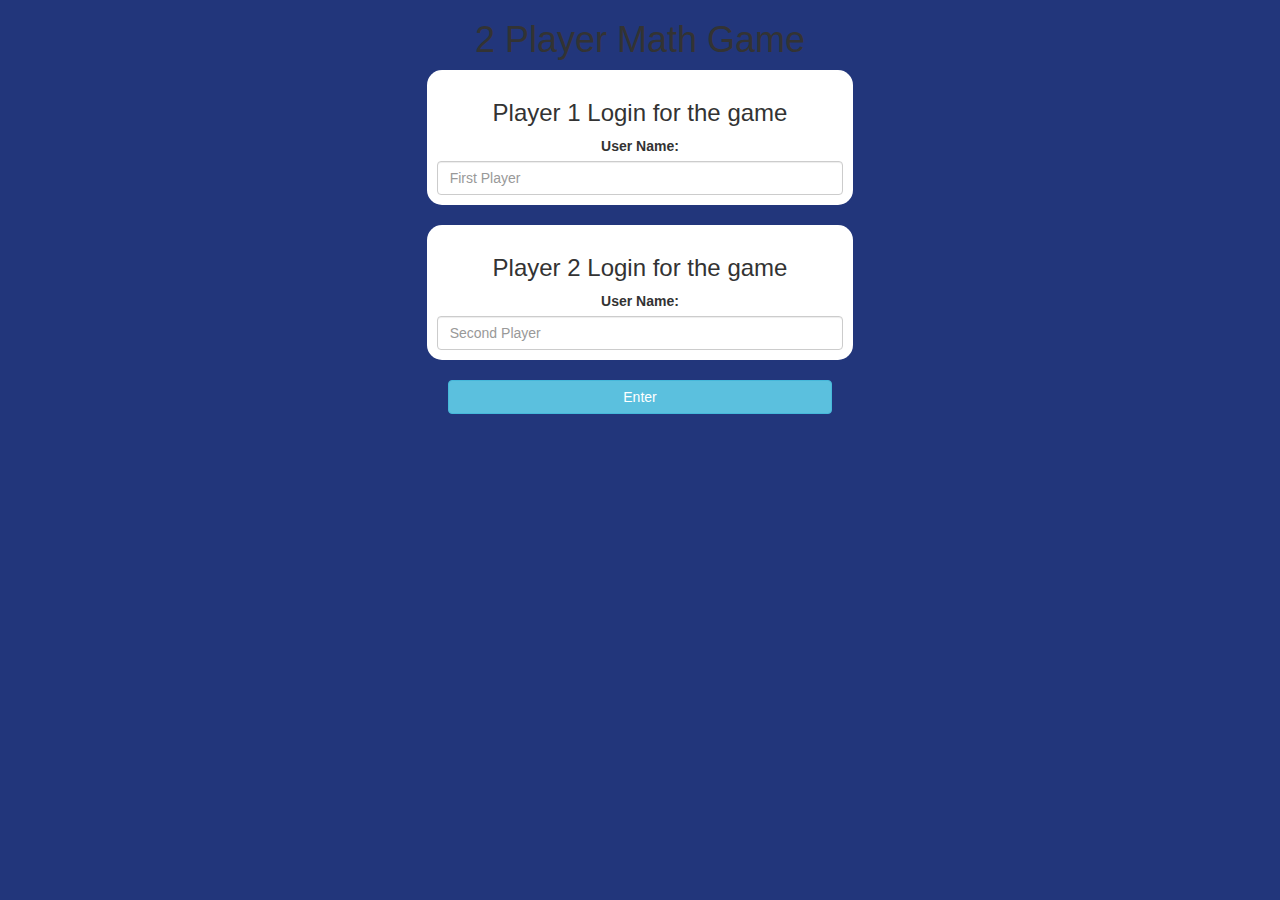
<file: index.html>
<!DOCTYPE html>
<html>
<head>
	<title>2 Player Math Game</title>

<meta name="viewport" content="width=device-width, initial-scale=1">
<link rel="stylesheet" href="https://maxcdn.bootstrapcdn.com/bootstrap/3.4.0/css/bootstrap.min.css">
<script src="https://ajax.googleapis.com/ajax/libs/jquery/3.4.1/jquery.min.js"></script>
<script src="https://maxcdn.bootstrapcdn.com/bootstrap/3.4.0/js/bootstrap.min.js"></script>

<link rel="stylesheet" type="text/css" href="style.css">

<script src="main..js"></script>
</head>
<body>
	<div>
	<center>
		
		<h1>
			2 Player Math Game
		</h1>
		<div class="col-lg-4 col-sm-8 col-xs-11 login_div1" >
			<h3>Player 1 Login for the game</h3>
			<label> User Name:</label>
			<input type="text" id="player1_name_input" class="form-control" placeholder="First Player">
			</div>
		<br>
		<div class="col-lg-4 col-sm-8 col-xs-11 login_div2" >
			<h3>Player 2 Login for the game</h3>
			<label> User Name:</label>
			<input type="text" id="player2_name_input" class="form-control" placeholder="Second Player">
			</div>
			<br>
			<button style="width:30%" class="btn btn-info" onclick="addperson()"> Enter  </button>
			
		
	</center>
	</div>

</body>
</html>
</file>
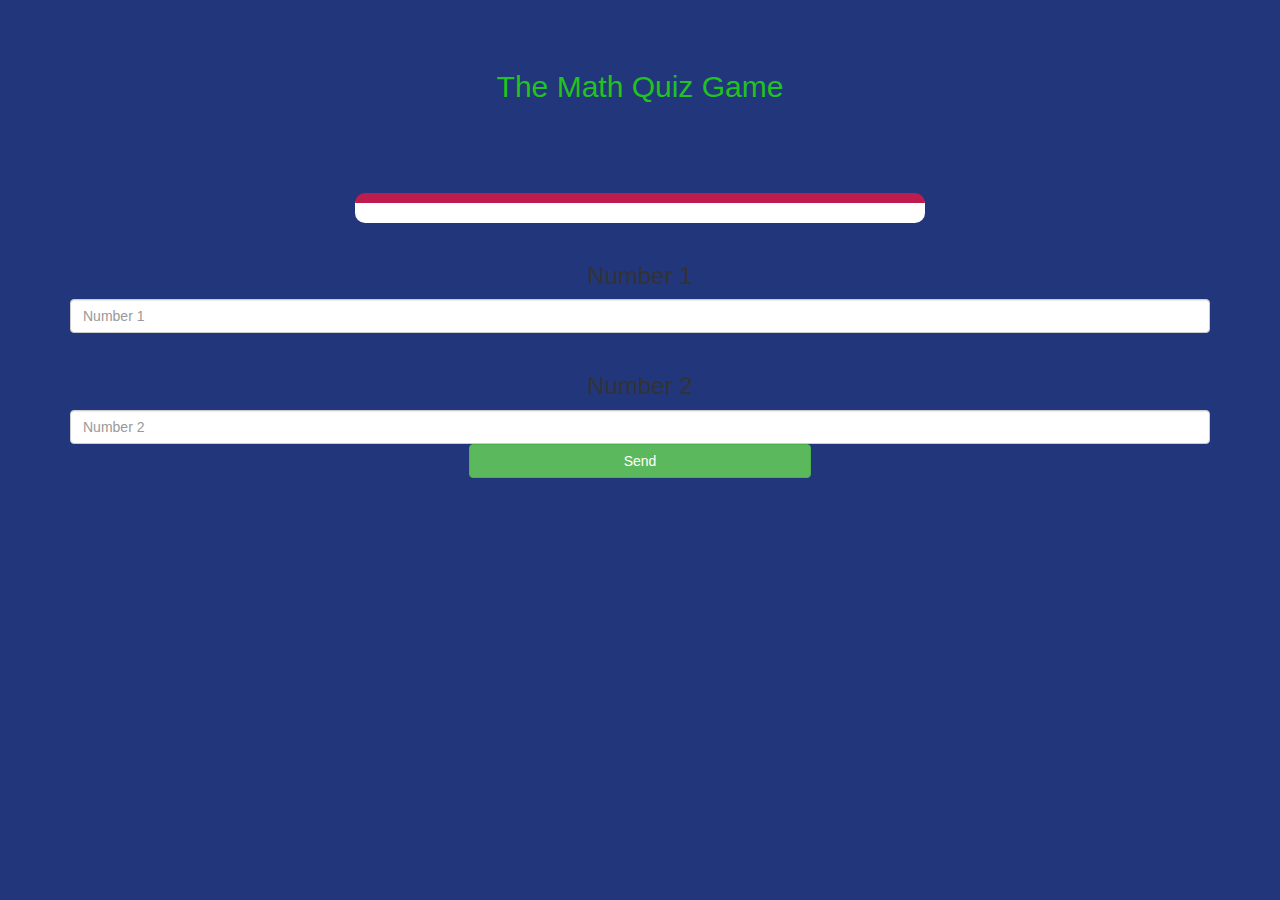
<file: game.html>
<!DOCTYPE html>
<html>
<head>
	<title>2 Player Math Game</title>

<meta name="viewport" content="width=device-width, initial-scale=1">
<link rel="stylesheet" href="https://maxcdn.bootstrapcdn.com/bootstrap/3.4.0/css/bootstrap.min.css">
<script src="https://ajax.googleapis.com/ajax/libs/jquery/3.4.1/jquery.min.js"></script>
<script src="https://maxcdn.bootstrapcdn.com/bootstrap/3.4.0/js/bootstrap.min.js"></script>

<link rel="stylesheet" type="text/css" href="style.css">

<script src="game.js"></script>
</head>
<body>
    <h4 id="player1_name"></h4> <span id="player1_score"></span>
    <br>
    <h4 id="player2_name"></h4> <span id="player2_score"></span>

    <div class="container">
        <center>
            <h2 style="color:rgb(32, 195, 32);">The Math Quiz Game</h2>
            <br>
            <h2 id="player_question"></h2>
            <br>
            <h2 id="player_answer"></h2>
            <div id="output" class="col-lg-6">
            </div>
            <br>
            <h3>Number 1</h3>
            <input type="number" id="number1" class="form-control" placeholder="Number 1">
            <br>
            <h3>Number 2
            </h3>
            <input type="number" id="number2" class="form-control" placeholder="Number 2">
            <button onclick="Send()" class="btn btn-success" style="width:30%">Send</button> 

        </center>
    </div>
    
</body>
</file>
<file: style.css>
body{
    background-color:rgb(34, 54, 123);
}

	.login_div1 , .login_div2
	{
		background: white;
		padding: 10px;
		float: none;
		border-radius: 15px;
	}


#player1_name , #player2_name
{
	display: inline-block;
	margin-left: 20px;
}
#word
{
	width: 60%;
}
#word_display
{
	letter-spacing: 5px;
}
#output
{
background: white;
border-radius: 10px;
border-top: 10px solid #be1c4f;
padding: 10px;
float: none;
text-align: left;
}
</file>
